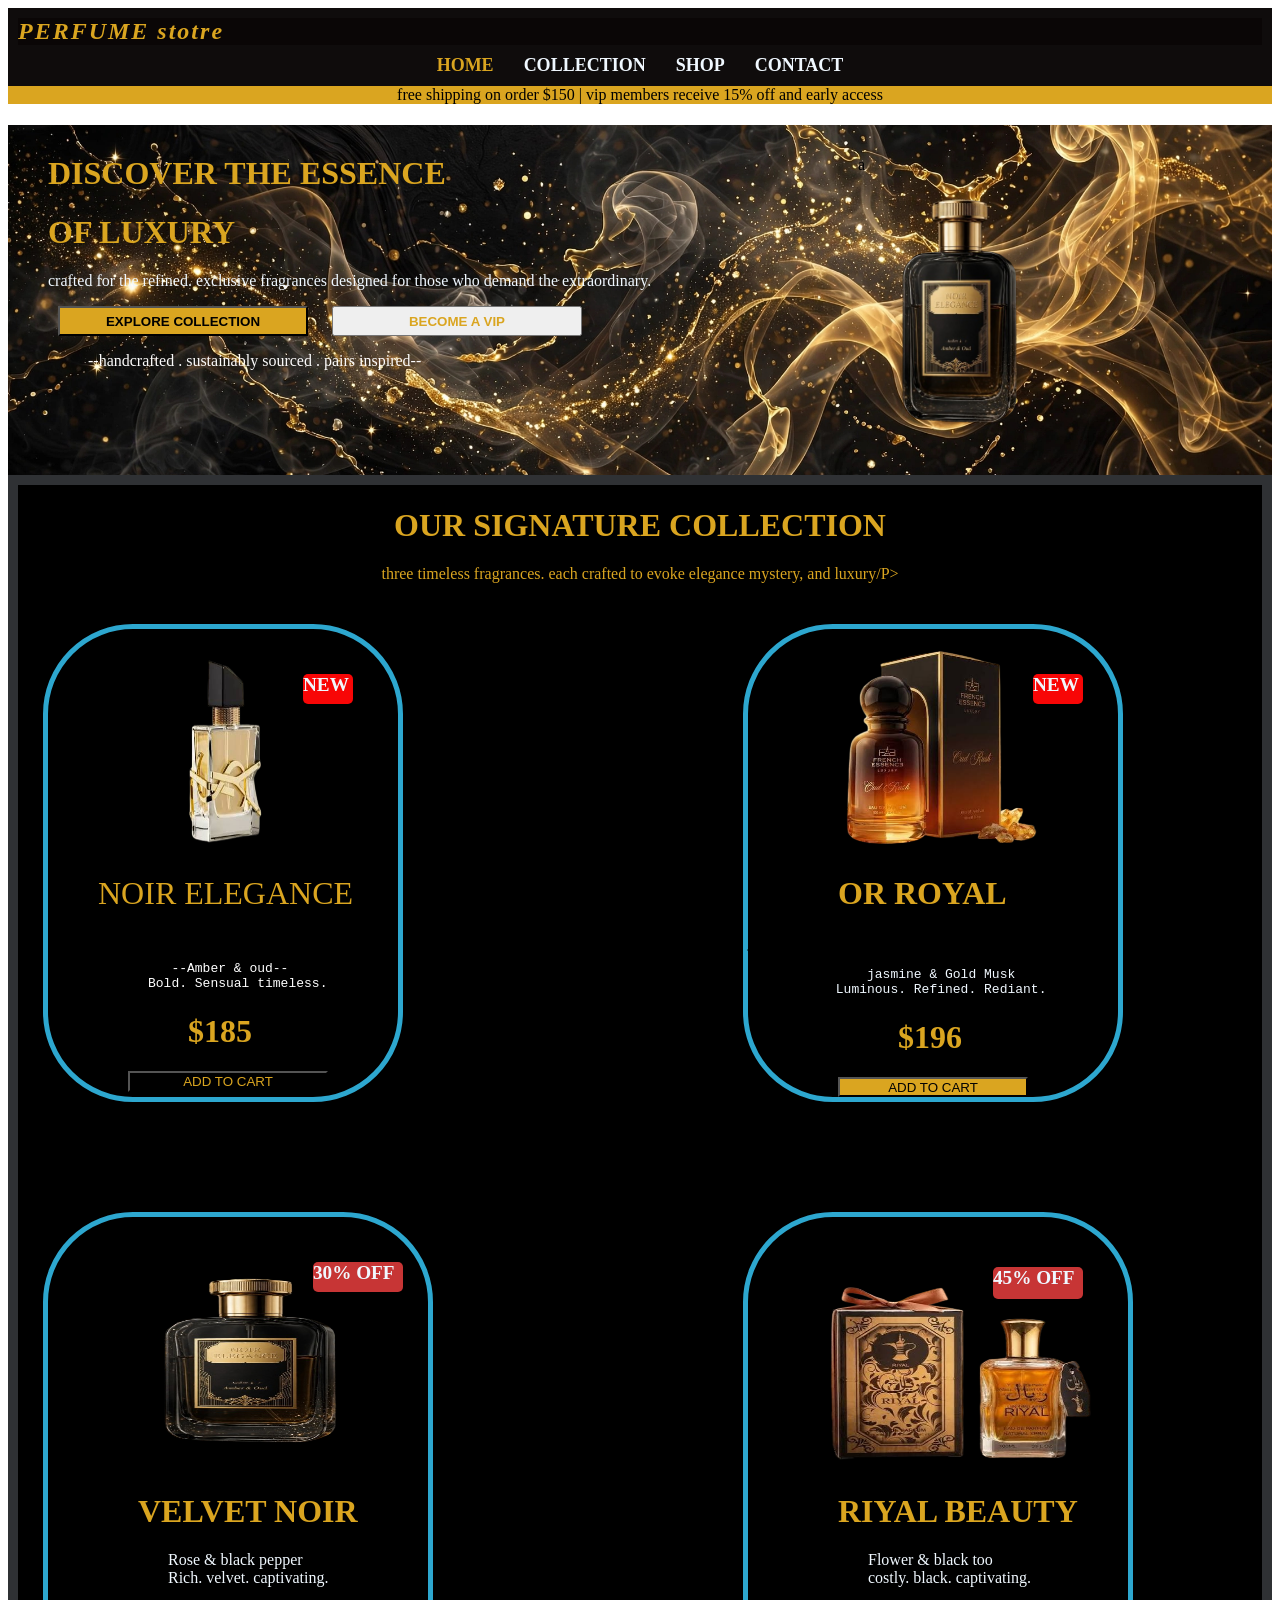
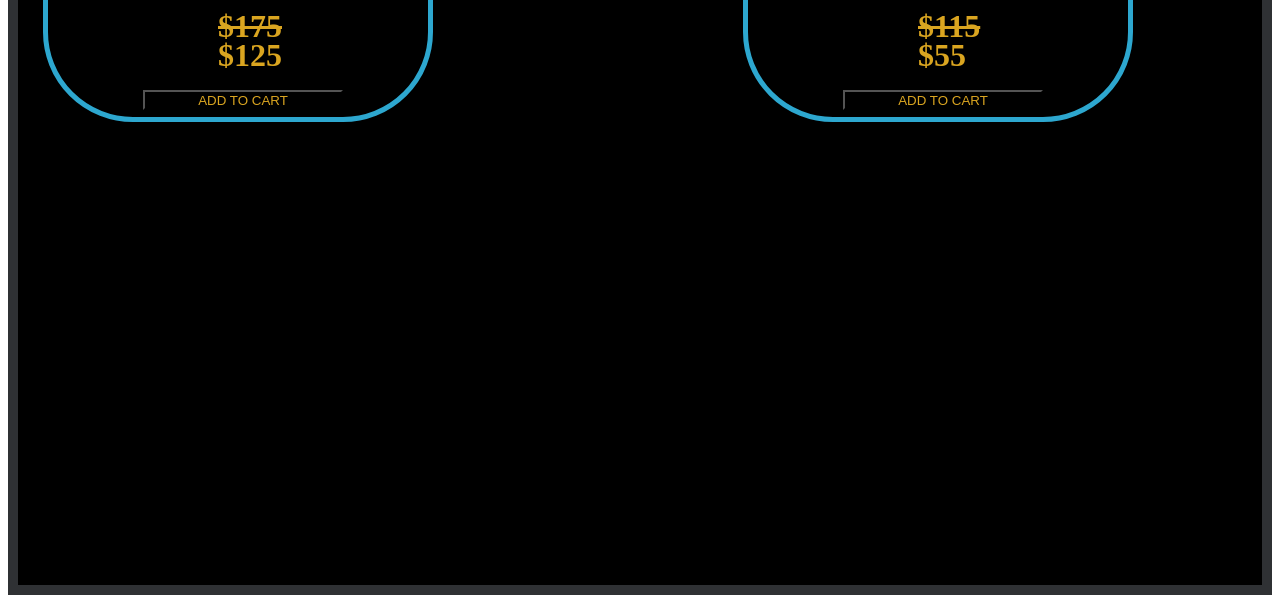
<file: index.html>
<!DOCTYPE html>
<html lang="en">

<head>
    <meta charset="UTF-8">
    <meta name="viewport" content="width=device-width, initial-scale=1.0">
    <title>Document</title>
    <link rel="stylesheet" href="style.css">
</head>

<body>

    <nav id="nav">
        <div id="div2">PERFUME stotre</div>
        <center>

            <div id="div1">
                <a class="class1" id="anc1" href="">HOME </a>
                <a class="class1" id="anc" href="">COLLECTION </a>
                <a class="class1" id="anc" href=""> SHOP </a>
                <a class="class1" id="anc" href=""> CONTACT </a>
        </center>
        </div>
    </nav>
    <center>
        <div id="id">free shipping on order $150 | vip members receive 15% off and early access </div>
    </center>
    <div id="hero">
        <h1 id="he1"> DISCOVER THE ESSENCE</h1>
        <h1 id="he2">OF LUXURY</h1>
        <p id="he3">crafted for the refined. exclusive fragrances designed for those who demand the extraordinary.</p>
        <!-- <p>those who demand the extraordinary.</p> -->
        <button id="b1">EXPLORE COLLECTION</button> <button id="b2" style="color: goldenrod;"> BECOME A VIP</button>
        <p id="he4" style="margin-left: 40px; color: rgb(252, 251, 251);">--handcrafted . sustainably sourced . pairs
            inspired--</p>
        <div id="box">
            a
        </div>
    </div>


    <div id="box3">
        <center>
            <h1>OUR SIGNATURE COLLECTION</h1>
            <P style="color: goldenrod;">three timeless fragrances. each crafted to evoke elegance mystery, and
                luxury/P>
        </center>

        <div id="ubox">

            <div id="box7">
                <img id="img1" src="images__1_-removebg-preview.png" alt="">

                <h1 id="yes1" style="color: goldenrod;">NOIR ELEGANCE</h1>
                <pre> <p id="p1" style="color: white;">   --Amber & oud-- <br>Bold. Sensual timeless.</p></pre>
                <!-- <p id="ppt " style="color: aliceblue;">Bold. Sensual timeless.</p>  -->
                <h1 id="noo">$185</h1>
                <button id="b3">ADD TO CART</button>
            </div>

            <div id="new">NEW</div>



            <div id="mbox">
                <img id="img2" src="images__2_-removebg-preview.png" alt="">
                <h1 id="yes2">OR ROYAL</h1>
                <p>jasmine & gold Musk</p>
                <pre><p id="FHAA" style="color: aliceblue;">     jasmine & Gold Musk <br> Luminous. Refined. Rediant.  </p></pre>
                <h1 id="h9">$196</h1>
                <button id="b4">ADD TO CART</button>
            </div>
            <div id="new2">NEW</div>

            <div id="mdiv2">
                <img id="img7" src="IMG-20261029-WA2839-removebg-preview.png" alt="">
                <h1 id="king"> VELVET NOIR</h1>
                <p id="arsla" style="color: aliceblue;"> Rose & black pepper <br> Rich. velvet. captivating.</p>
                <h1 id="zee"> <strike>$175</strike> </h1>
                <h1 id="zee2">$125</h1>
                <button id="b5">ADD TO CART</button>
            </div>
            <div id="new3">30% OFF</div>

            <!-- <div> <div id="new2">NEW</div> -->
            <div id="mdiv2">
                <img id="img7" src="images__3_-removebg-preview.png" alt="">
                <h1 id="king"> RIYAL BEAUTY</h1>
                <p id="arsla" style="color: aliceblue;"> Flower & black too <br> costly. black. captivating.</p>
                <h1 id="zee"> <strike>$115</strike> </h1>
                <h1 id="zee2">$55</h1>
                <button id="b5">ADD TO CART</button>
            </div>
            <div id="hmm">45% OFF</div>

        </div>

        <h1></h1>

</body>

</html>
<!DOCTYPE html>
<html lang="en">
<head>
    <meta charset="UTF-8">
    <meta name="viewport" content="width=device-width, initial-scale=1.0">
    <title>Document</title>
</head>
<body>
    
</body>
</html>
<!DOCTYPE html>
<html lang="en">
<head>
    <meta charset="UTF-8">
    <meta name="viewport" content="width=device-width, initial-scale=1.0">
    <title>Document</title>
</head>
<body>
    
</body>
</html>
</file>
<file: style.css>
#nav {
    background-color: rgb(15, 12, 12);
    color: #d4b78f;;
    font-weight: bolder;
    padding: 10px
}

#div2 {
    background-color: rgb(10, 6, 6);
    color: goldenrod;
    font-weight: bolder;
    letter-spacing: 2px;
    font-size: x-large;
    font-style: italic;
}

#div1 {
    display: flex;
    justify-content: center;
    gap: 30px;
    margin-top: 10px;
    font-size: large;
}

.class1:hover {
    background-color: rgb(53, 105, 150);
}


#anc {
    color: aliceblue;
    text-decoration: none;

}

#anc1 {
    color: goldenrod;
    text-decoration: none;
}

#id {
    background-color: goldenrod;
}

#b1 {
    background-color: goldenrod;
    height: 30px;
    width: 250px;
    font-weight: bolder;
    position: relative;
    top: 30px;
    left: 50px;
}

#b2 {
    height: 30px;
    width: 250px;
    font-weight: bolder;
    position: relative;
    top: 30px;
    left: 70px;
}

h1 {
    color: goldenrod;
}

#hero {
    background-image: url(IMG-20261029-WA4365.jpg);
    height: 350px;
    background-size: cover;
    background-position: center;

}

#he1 {
    position: relative;
    top: 30px;
    left: 40px;
}

#he2 {
    position: relative;
    top: 30px;
    left: 40px;
}

#he3 {
    position: relative;
    top: 30px;
    left: 40px;
    color: aliceblue;
}

#he4 {
    position: relative;
    top: 30px;
    left: 40px;
}

#box {
    background-image: url(IMG-20261029-WA2839-removebg-preview.png);
    background-position: center;
    background-size: cover;
    height: 300px;
    width: 200px;
    position: relative;
    left: 850px;
    bottom: 200px;
}

#box3 {
    background-color: black;
    height: 1700px;
    border: 10px solid rgb(47, 49, 52);
}

#ubox {display: flex;
    /* border: 10px solid white; */
 flex-wrap: wrap;
 padding: 25px;
 
    gap: 110px;

}

#img1 {
    width: 230px;
    position: relative;
    left: 85px;
    top: 20px;
    height: 220px;
    /* border: 3px solid rgb(142, 170, 181); */
    /* border-radius: 10px; */

}

#new {
    position: relative;
    border-radius: 5px;
    
top: 50px;
right: 210px;
    height: 30px;
    width: 50px;
    color: aliceblue;
    font-size: larger;
    font-weight: bolder;
    background-color: rgb(248, 6, 6);
}

#img2 {
    position: relative;
    left: 60px;
    bottom: -10px;
    width: 230px;
    height: 220px;
}
#yes1{
    font-weight: normal;
    position: relative;
    left: 50px;
}
#yes2{
    position: relative;
    left: 90px;
}
#p1{
    position: relative;
    left: 100px;
}
#ppt{
    position: relative;
    left: 8%;}
    #b3{
        position: relative;
        left:  80px;
        
        width: 200px;
        background-color: black;
        color: goldenrod;
    }
    #box7{
        border: 5px solid rgb(45, 167, 207);
        border-radius: 90px;
        
    
        width: 350px;

    }
    #noo{
        position: relative;
        left: 140px;
    }
    #FHAA{
        position: relative;
        left: 80px;
    }
    #b4{
        position: relative;
        left: 90px;
        width: 190px;
        height: 20px;
        color: rgb(3, 3, 3);
        background-color: goldenrod;

    }
    #h9{
        position: relative;
        left: 150px;

   }
#mbox{
 border: 5px solid rgb(45, 167, 207);
 border-radius: 90px;
 width: 370px;
 position: relative;
 left: 70px;

}
#img7{
    width: 300px;
    height: 220px;
    position: relative;
    left: 50px;
    top: 30px;
}
#king{
    position: relative;
    left: 90px;
     top: 30px;
}
#arsl{
    position: relative;
    left: 180px;
}
#zee{
    position: relative;
    left: 170px;
     top: 30px;
}
#b5{
    position: relative;
    left: 95px;
    width: 200px;
    height: 20px;
     top: -5px;
     color: goldenrod;
     background-color: black;
}
#arsla{
    position: relative;
    left: 120px;
    
    top: 30px;
}
#mdiv2{
    border: 5px solid rgb(45, 167, 207);
    border-radius: 90px;
    width: 380px;
    height: 500px;

    
}
#new2{
    position: relative;
    border-radius: 5px;
    
top: 50px;
right: 130px;
    height: 30px;
    width: 50px;
    color: aliceblue;
    font-size: larger;
    font-weight: bolder;
    background-color: rgb(248, 6, 6);

}
#new3{
  position: relative;
    border-radius: 5px;
    
top: 50px;
right: 230px;
    height: 30px;
    width: 90px;
    color: aliceblue;
    font-size: larger;
    font-weight: bolder;
    background-color: rgb(199, 53, 53);



}
#zee2{
position: relative;
left: 170px;
}
#hmm{
     position: absolute;
     position: relative;
    border-radius: 5px;
    
top: -565px;
left: 950px;
height: 32px;
width: 90px;
    color: aliceblue;
    font-size: larger;
    font-weight: bolder;
    background-color: rgb(199, 53, 53);

   
}
#line{

}
</file>
